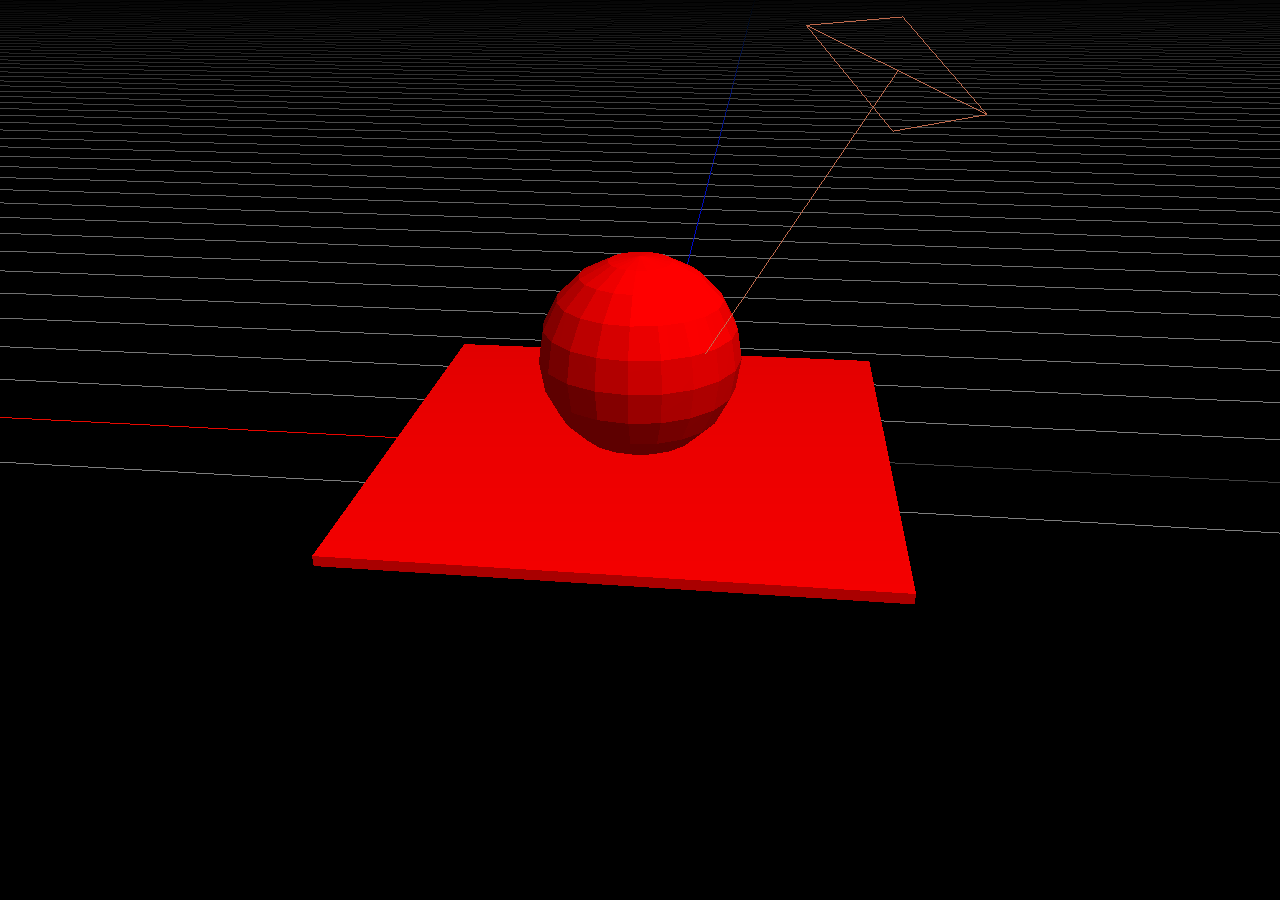
<file: index.html>
<html>
    <head>
        <title>breathe.ee</title>
        <link href="/stylesheets/app.css" rel="stylesheet" type="text/css" />
    </head>
    <body>
        <script src="js/three.min.js"></script>
        <script src="js/three/OrbitControls.js"></script>
        <script>
            var SCREEN_WIDTH = window.innerWidth;
            var SCREEN_HEIGHT = window.innerHeight;

            var scene = new THREE.Scene();
            scene.fog = new THREE.FogExp2(0x000000, 0.000275);

            var camera = new THREE.PerspectiveCamera(45, SCREEN_WIDTH / SCREEN_HEIGHT, 0.1, 10000);
            camera.position.set(-1000, 500, -1000);
            camera.lookAt(scene.position);

            scene.add(new THREE.AmbientLight(0xffffff));

            var directional = new THREE.DirectionalLight(0xFF8D67, 0.75);
            directional.position.set(-200, 400, -200);
            scene.add(directional);

            var renderer = new THREE.WebGLRenderer();
            renderer.setSize(SCREEN_WIDTH, SCREEN_HEIGHT);
            document.body.appendChild(renderer.domElement);

            // var controls = new THREE.OrbitControls(camera, renderer.domElement);

            var material = new THREE.MeshLambertMaterial({
                shading: THREE.FlatShading,
                color: 0xff0000,
                // wireframe: true,
            });

            var ka = 0.4;
            material.ambient.setRGB( material.color.r * ka, material.color.g * ka, material.color.b * ka );

            var plane = new THREE.Mesh(new THREE.BoxGeometry(500, 10, 500), material);
            plane.rotation.y = -90 * Math.PI/180;
            plane.position.y = 5;
            scene.add(plane);

            var ball = new THREE.Mesh(new THREE.SphereGeometry(100, 20, 10), material);
            ball.position.y = 100 + 5;
            scene.add(ball);

            scene.add(new THREE.DirectionalLightHelper(directional, 100));
            scene.add(new THREE.AxisHelper(10000));
            scene.add(new THREE.GridHelper(10000, 100));

            var theta = 0;
            var render = function(){
                requestAnimationFrame(render);

                // ball.rotation.y += 0.005;
                // plane.rotation.y += 0.0005;

                camera.position.x = -1000 * Math.sin(theta * Math.PI / 360);
                camera.position.y = 500;
                camera.position.z = -1000 * Math.cos(theta * Math.PI / 360);
                camera.lookAt(scene.position);
                theta += 0.25;

                renderer.render(scene, camera);
                // controls.update();
            };

            render();
        </script>
    </body>
</html>
</file>
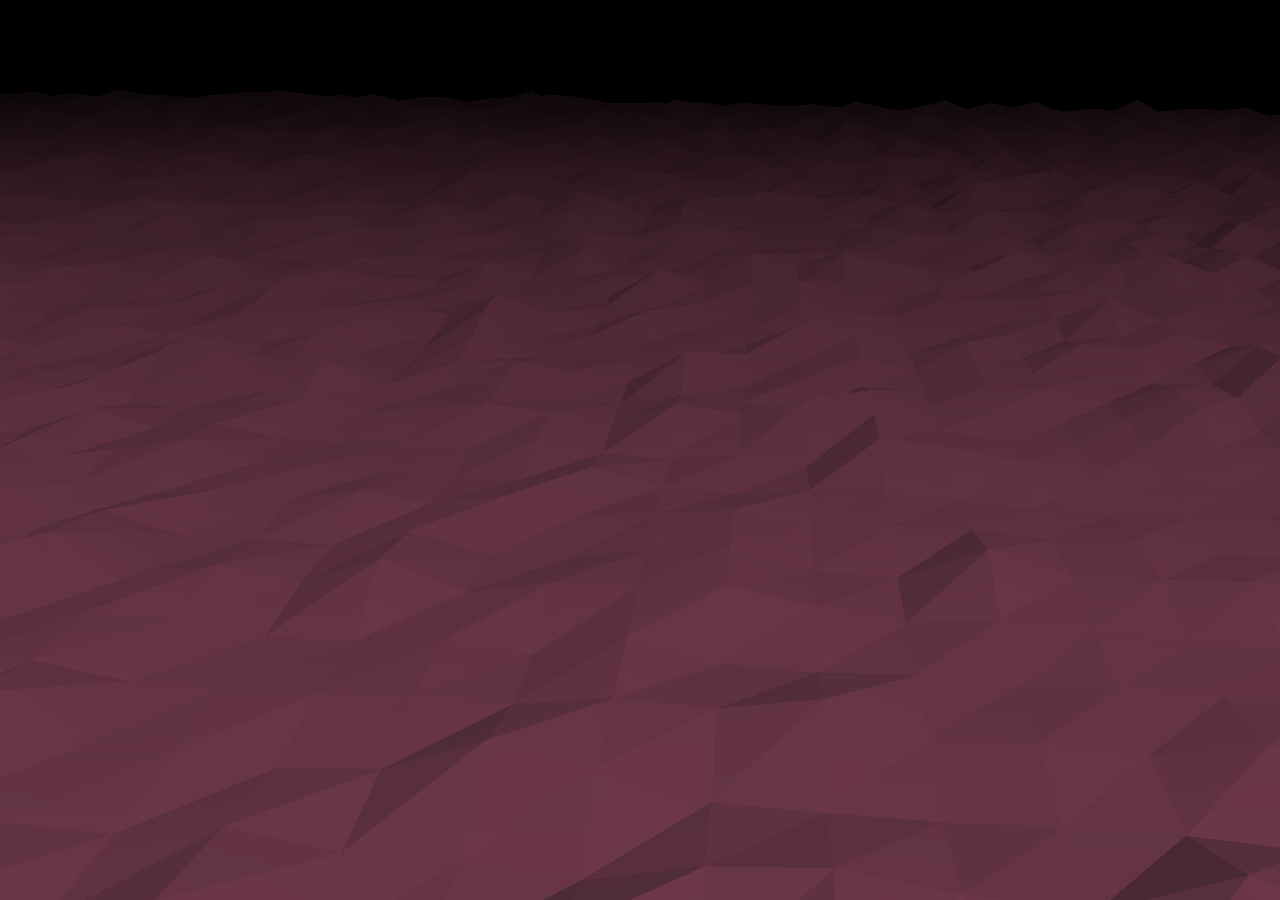
<file: terrain.html>
<html>
    <head>
        <title>just breathe</title>
        <meta charset="utf-8">
        <meta name="viewport" content="width=device-width, minimal-ui">
        <link href="/stylesheets/app.css" rel="stylesheet" type="text/css" />
    </head>
    <body>
        <script src="/js/lib/jquery.min.js"></script>
        <script src="/js/lib/underscore.min.js"></script>
        <script src="/js/lib/three.min.js"></script>
        <script src="/js/lib/three.Detector.js"></script>
        <script src="/js/lib/three.OrbitControls.js"></script>
        <script src="/js/lib/stats.min.js"></script>
        <script>
            function log() {
                if (window.console && window.console.log) window.console.log.apply(window.console, arguments);
            }

            if (! Detector.webgl) {
                Detector.addGetWebGLMessage({message: 'looks cooler on desktop chrome' });
            }

            var Workspace = function(){
                this.SCREEN_WIDTH = 600;
                this.SCREEN_HEIGHT = 400;

                this.renderer = false;
                this.camera = false;
                this.scene = false;
                this.controls = false;

                this.stats = false;

                this.speed = 0.25;

                this.wireframe = false;
                this.fog = true;

                this.lights = {
                    directional: [],
                    hemisphere: [],
                };

                if (location.search.indexOf("nofog") !== -1) {
                    this.fog = false;
                }

                this.init_renderer();
                this.init_camera();
                this.init_scene();
                this.init_lights();

                if (location.search.indexOf("debug") !== -1) {
                    this.render_debug_helpers();
                }

                if (location.search.indexOf("stats") !== -1) {
                    this.init_stats();
                }

                if (location.search.indexOf("slow") !== -1) {
                    this.speed = 0.025;
                }

                if (location.search.indexOf("wireframe") !== -1) {
                    this.wireframe = true;
                }

                this.update_camera();
                this.render();
            };

            Workspace.prototype.init_camera = function(){
                this.camera = new THREE.PerspectiveCamera(45, this.SCREEN_WIDTH / this.SCREEN_HEIGHT, 0.1, 10000);
                this.camera.position.set(0, 700, -1500);
            };

            Workspace.prototype.init_renderer = function(){
                this.renderer = Detector.webgl ? new THREE.WebGLRenderer() : new THREE.CanvasRenderer();
                this.renderer.setSize(this.SCREEN_WIDTH, this.SCREEN_HEIGHT);
                $("body").append(this.renderer.domElement);
            };

            Workspace.prototype.init_scene = function(){
                this.scene = new THREE.Scene();
                if (this.fog) this.scene.fog = new THREE.FogExp2(0x000000, 0.000275);
            };

            Workspace.prototype.init_lights = function(){
                this.scene.add(new THREE.AmbientLight(0xFFFFFF));

                var directional = new THREE.DirectionalLight(0xFF8D67, 0.85);
                directional.position.set(-200, 400, -200);
                this.scene.add(directional);
                this.lights.directional.push(directional);

                var hemisphere = new THREE.HemisphereLight(0xFF8D67, 0x000000, 0.75);
                this.scene.add(hemisphere);
                this.lights.hemisphere.push(hemisphere);
            };

            Workspace.prototype.init_stats = function(){
                if (this.stats !== false) return;

                this.stats = new Stats();
                this.stats.domElement.style.position = 'absolute';
                this.stats.domElement.style.bottom = '0px';
                this.stats.domElement.style.left = '0px';
                $("body").append(this.stats.domElement);
            };

            Workspace.prototype.update_camera = function(){
                this.SCREEN_WIDTH = window.innerWidth;
                this.SCREEN_HEIGHT = window.innerHeight;

                this.camera.aspect = this.SCREEN_WIDTH / this.SCREEN_HEIGHT;
                this.camera.updateProjectionMatrix();

                this.renderer.setSize(this.SCREEN_WIDTH, this.SCREEN_HEIGHT);
            };

            Workspace.prototype.render_debug_helpers = function(){
                this.controls = new THREE.OrbitControls(this.camera, this.renderer.domElement);

                this.init_stats();

                this.scene.add(new THREE.AxisHelper(10000));
                this.scene.add(new THREE.GridHelper(10000, 100));

                _.each(this.lights.directional, function(light){
                    this.scene.add(new THREE.DirectionalLightHelper(light, 100));
                }, this);

                _.each(this.lights.hemisphere, function(light){
                    this.scene.add(new THREE.HemisphereLightHelper(light, 750));
                }, this);
            };

            Workspace.prototype.spin_camera = function(){
                this._spin_camera_theta = this._spin_camera_theta || 0;

                this.camera.position.x = -1500 * Math.sin(this._spin_camera_theta * Math.PI / 360);
                this.camera.position.z = -1500 * Math.cos(this._spin_camera_theta * Math.PI / 360);
                this.camera.position.y = 700;
                this.camera.lookAt(this.scene.position);
                this._spin_camera_theta += this.speed;
            };

            Workspace.prototype.render = function(){
                requestAnimationFrame(function(){
                    this.render();
                    if (this.stats) this.stats.update();
                }.bind(this));

                if (this.controls) {
                    this.controls.update();
                } else {
                    this.spin_camera();
                }

                // if (terrain) {
                //     _.each(terrain.vertices, function(x){
                //         x.z += Math.random() * _.random(-1,1);
                //     });

                //     terrain.verticesNeedUpdate = true;
                //     terrain.computeFaceNormals();
                // }

                this.renderer.render(this.scene, this.camera);
            };

            // ==================================================

            var workspace = new Workspace();

            $(window).resize(function(){
                workspace.update_camera();
            });

            var material = new THREE.MeshLambertMaterial({
                // side: THREE.DoubleSide,
                shading: THREE.FlatShading,
                color: workspace.wireframe ? 0xFFFFFF : 0x3b2f4a,
                wireframe: workspace.wireframe,
            });

            if (! Detector.webgl) {
                material.overdraw = true;
            }

            var ka = 0.4;
            material.ambient.setRGB( material.color.r * ka, material.color.g * ka, material.color.b * ka );

            var size = 75;

            var terrain = new THREE.PlaneGeometry(size * 100, size * 100, size, size);
            terrain.dynamic = true;

            _.each(terrain.vertices, function(x){
                x.z += Math.random() * _.random(0,75);
            });

            terrain.computeFaceNormals();

            var ground = new THREE.Mesh(terrain, material);
            ground.position.y = 10;
            ground.rotation.x = -90 * Math.PI/180;

            workspace.scene.add(ground);
        </script>
    </body>
</html>
</file>
<file: stylesheets/app.css>
html,body,div,span,applet,object,iframe,h1,h2,h3,h4,h5,h6,p,blockquote,pre,a,abbr,acronym,address,big,cite,code,del,dfn,em,img,ins,kbd,q,s,samp,small,strike,strong,sub,sup,tt,var,b,u,i,center,dl,dt,dd,ol,ul,li,fieldset,form,label,legend,table,caption,tbody,tfoot,thead,tr,th,td,article,aside,canvas,details,embed,figure,figcaption,footer,header,hgroup,menu,nav,output,ruby,section,summary,time,mark,audio,video{margin:0;padding:0;border:0;font:inherit;font-size:100%;vertical-align:baseline}html{line-height:1}ol,ul{list-style:none}table{border-collapse:collapse;border-spacing:0}caption,th,td{text-align:left;font-weight:normal;vertical-align:middle}q,blockquote{quotes:none}q:before,q:after,blockquote:before,blockquote:after{content:"";content:none}a img{border:none}article,aside,details,figcaption,figure,footer,header,hgroup,menu,nav,section,summary{display:block}canvas{width:100%;height:100%}
</file>
